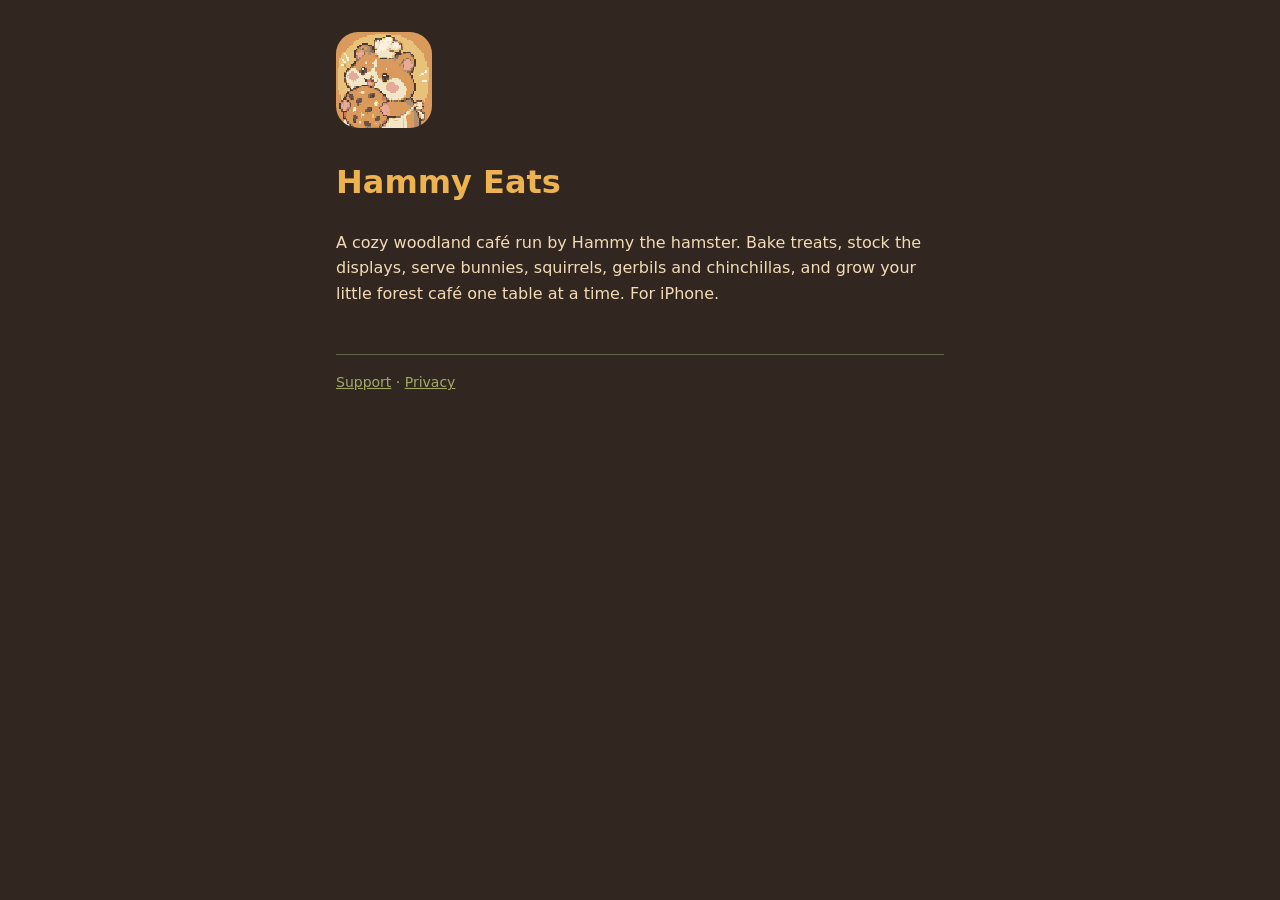
<file: index.html>
<!DOCTYPE html>
<html lang="en">
<head>
<meta charset="UTF-8">
<meta name="viewport" content="width=device-width, initial-scale=1">
<title>Hammy Eats</title>
<link rel="stylesheet" href="style.css">
</head>
<body>
<main>
  <img class="icon" src="icon.png" alt="Hammy hugging a sunflower cookie">
  <h1>Hammy Eats</h1>
  <p>A cozy woodland café run by Hammy the hamster. Bake treats, stock the displays, serve bunnies, squirrels, gerbils and chinchillas, and grow your little forest café one table at a time. For iPhone.</p>
  <footer><a href="support.html">Support</a> · <a href="privacy.html">Privacy</a></footer>
</main>
</body>
</html>
</file>
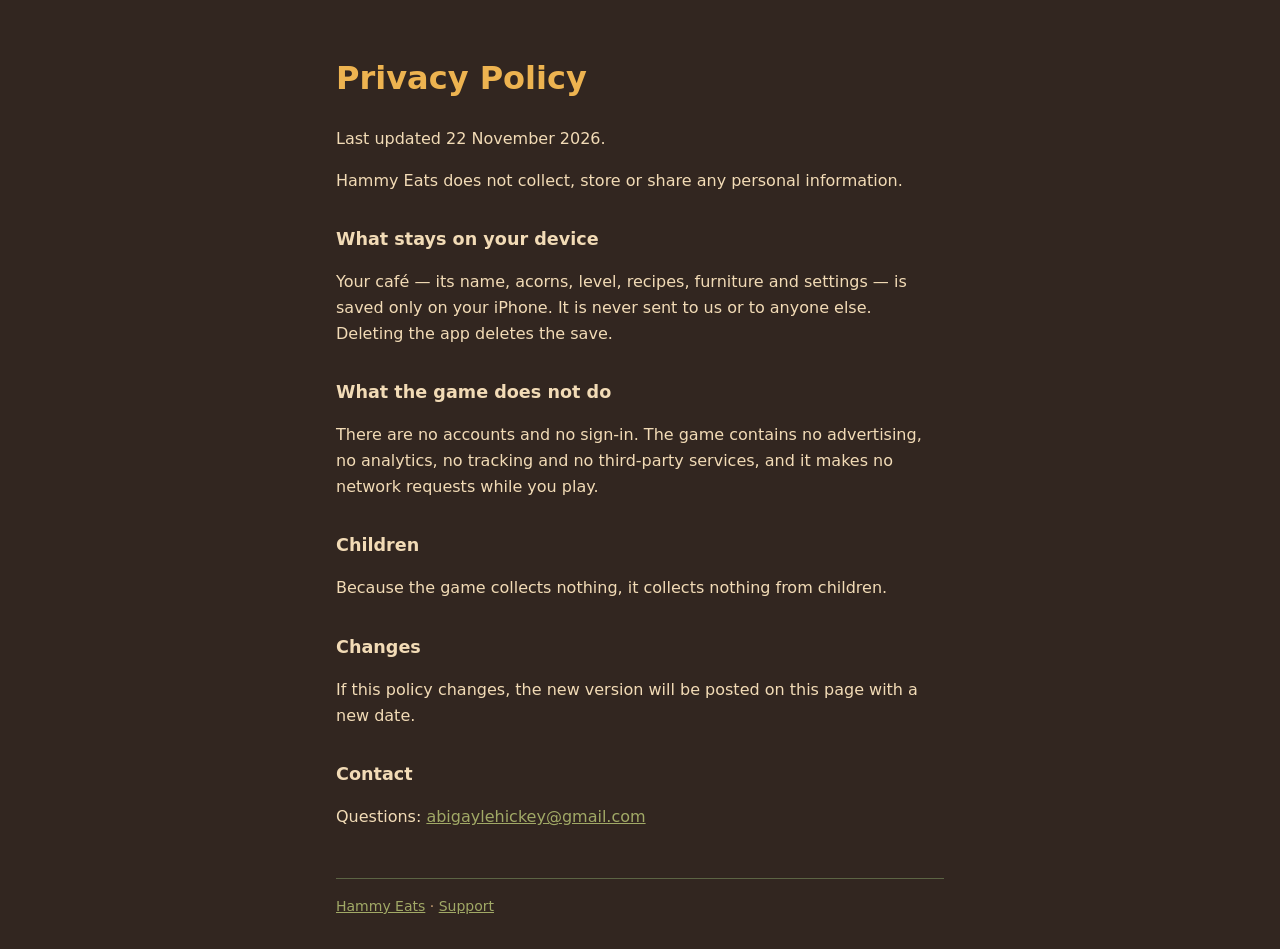
<file: privacy.html>
<!DOCTYPE html>
<html lang="en">
<head>
<meta charset="UTF-8">
<meta name="viewport" content="width=device-width, initial-scale=1">
<title>Privacy Policy — Hammy Eats</title>
<link rel="stylesheet" href="style.css">
</head>
<body>
<main>
  <h1>Privacy Policy</h1>
  <p>Last updated 22 November 2026.</p>
  <p>Hammy Eats does not collect, store or share any personal information.</p>

  <h2>What stays on your device</h2>
  <p>Your café — its name, acorns, level, recipes, furniture and settings — is saved only on your iPhone. It is never sent to us or to anyone else. Deleting the app deletes the save.</p>

  <h2>What the game does not do</h2>
  <p>There are no accounts and no sign-in. The game contains no advertising, no analytics, no tracking and no third-party services, and it makes no network requests while you play.</p>

  <h2>Children</h2>
  <p>Because the game collects nothing, it collects nothing from children.</p>

  <h2>Changes</h2>
  <p>If this policy changes, the new version will be posted on this page with a new date.</p>

  <h2>Contact</h2>
  <p>Questions: <a href="mailto:abigaylehickey@gmail.com">abigaylehickey@gmail.com</a></p>
  <footer><a href="index.html">Hammy Eats</a> · <a href="support.html">Support</a></footer>
</main>
</body>
</html>
</file>
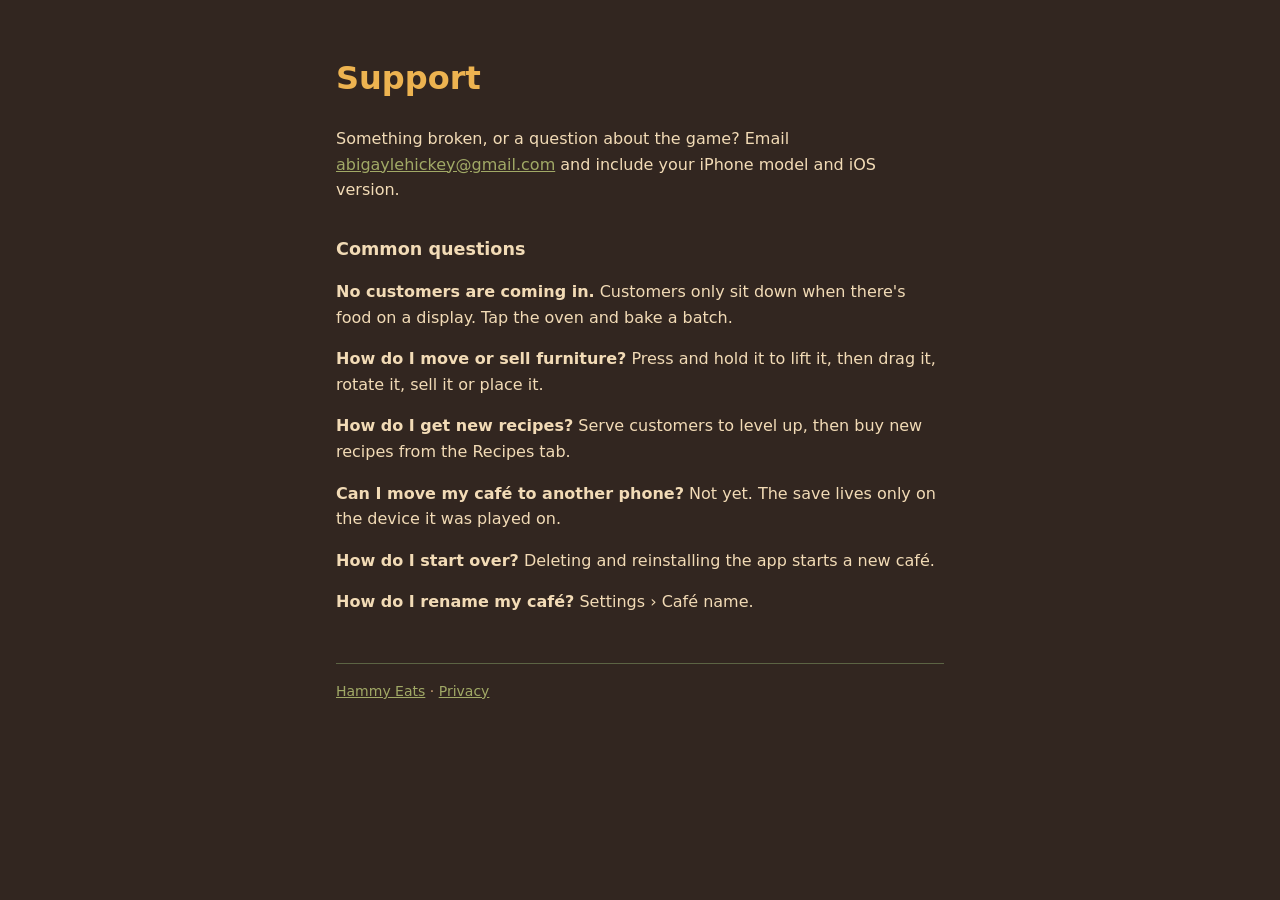
<file: support.html>
<!DOCTYPE html>
<html lang="en">
<head>
<meta charset="UTF-8">
<meta name="viewport" content="width=device-width, initial-scale=1">
<title>Support — Hammy Eats</title>
<link rel="stylesheet" href="style.css">
</head>
<body>
<main>
  <h1>Support</h1>
  <p>Something broken, or a question about the game? Email <a href="mailto:abigaylehickey@gmail.com">abigaylehickey@gmail.com</a> and include your iPhone model and iOS version.</p>

  <h2>Common questions</h2>
  <p><strong>No customers are coming in.</strong> Customers only sit down when there's food on a display. Tap the oven and bake a batch.</p>
  <p><strong>How do I move or sell furniture?</strong> Press and hold it to lift it, then drag it, rotate it, sell it or place it.</p>
  <p><strong>How do I get new recipes?</strong> Serve customers to level up, then buy new recipes from the Recipes tab.</p>
  <p><strong>Can I move my café to another phone?</strong> Not yet. The save lives only on the device it was played on.</p>
  <p><strong>How do I start over?</strong> Deleting and reinstalling the app starts a new café.</p>
  <p><strong>How do I rename my café?</strong> Settings › Café name.</p>
  <footer><a href="index.html">Hammy Eats</a> · <a href="privacy.html">Privacy</a></footer>
</main>
</body>
</html>
</file>
<file: style.css>
body { margin: 0; padding: 2rem 1.25rem; background: #322620; color: #f2dbb6; font: 16px/1.6 -apple-system, system-ui, sans-serif; }
main { max-width: 38rem; margin: 0 auto; }
h1 { color: #edb350; }
h2 { margin-top: 2rem; font-size: 1.1rem; }
a { color: #a1a966; }
.icon { width: 96px; height: 96px; border-radius: 22px; image-rendering: pixelated; }
footer { margin-top: 3rem; padding-top: 1rem; border-top: 1px solid #5c6444; color: #cca274; font-size: .875rem; }
</file>
